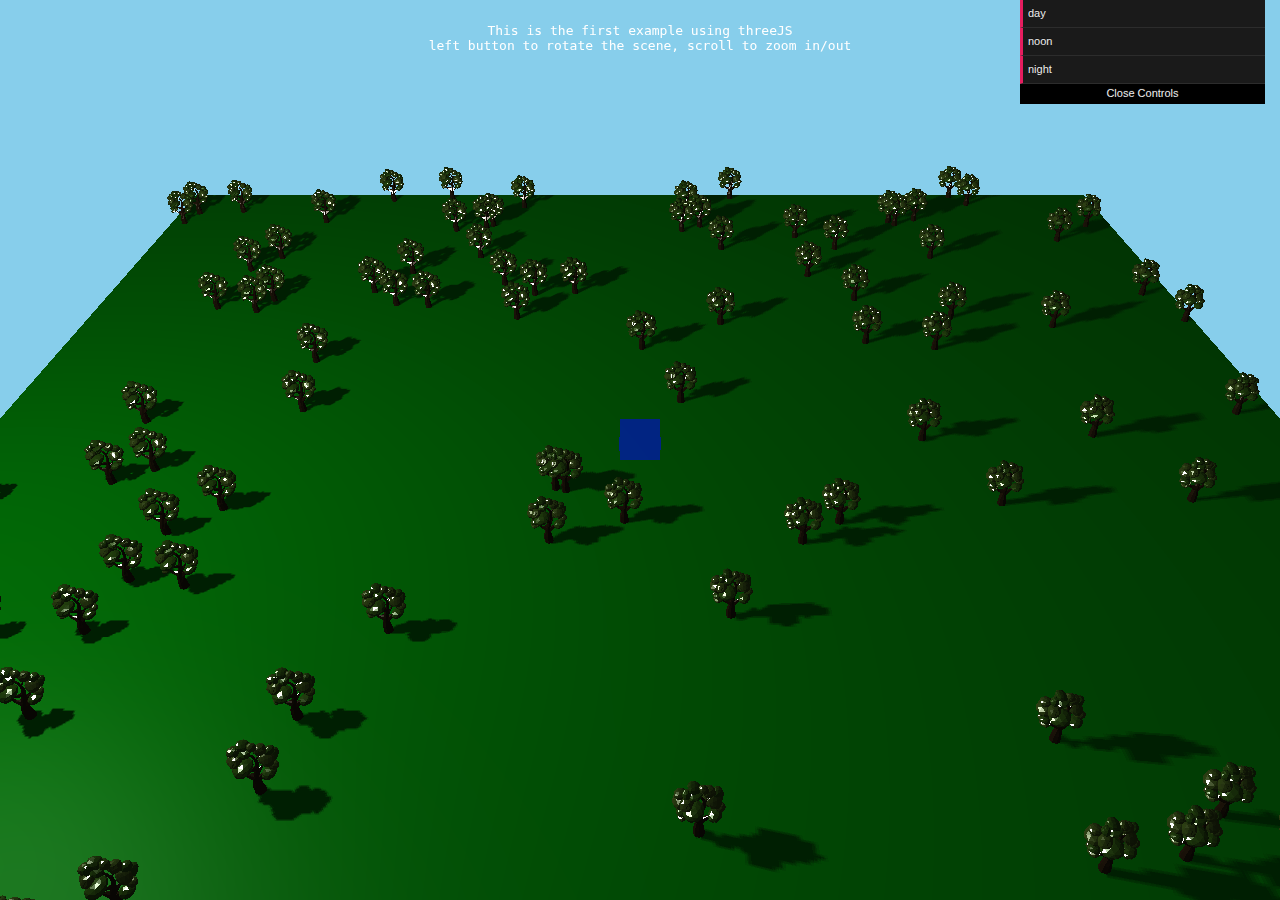
<file: Hai Quy Le/starting_code.html>
<html>
  <head>
    <title>Simple Geometry Test</title>
  </head>

  <style>
  body {margin: 0;}
  canvas {width: 100%; height: 100%;}
  </style>

  <body>
    <!--include the three.js library-->
   <script src="js/three.js"> </script>
   <!--and the trackball code-->
   <script src="js/OrbitControls.js"> </script>
   <!--the model loader-->
   <script src="js/OBJLoader.js"></script>
   <!--the material loader-->
   <script src="js/MTLLoader.js"></script>
   <!--the GUI-->
   <script src="js/dat.gui.min.js"></script>


    <style>
    			body {
    				font-family: Monospace;
    				background-color: #000;
    				color: #fff;
    				margin: 0px;
    				overflow: hidden;
    			}
    			#info {
    				position: absolute;
    				top: 10px;
    				width: 100%;
    				text-align: center;
    			}
    </style>

    <div id="info">
      <p>This is the first example using threeJS<br>
      left button to rotate the scene, scroll to zoom in/out</p>
    </div>
    <script>

    //create the scene
    var scene = new THREE.Scene( );
    scene.background = new THREE.Color('skyblue');
    var ratio = window.innerWidth/window.innerHeight;
    var clock = new THREE.Clock();
    //create the perspective camera
    //for parameters see https://threejs.org/docs/#api/cameras/PerspectiveCamera
    var camera = new THREE.PerspectiveCamera(45,ratio,0.1,1000);

    //set the camera position
    camera.position.set(0,70,100);
    // and the direction
	  camera.lookAt(0,0,1);

    //create the webgl renderer
    var renderer = new THREE.WebGLRenderer( );
    renderer.shadowMap.enabled = true;
    renderer.shadowMap.type = THREE.PCFSoftShadowMap;

    //set the size of the rendering window
    renderer.setSize(window.innerWidth,window.innerHeight);

    //add the renderer to the current document
    document.body.appendChild(renderer.domElement );


  controls = new THREE.OrbitControls( camera, renderer.domElement );

  //final update loop
  var MyUpdateLoop = function ( )
  {
    //call the render with the scene and the camera
    renderer.render(scene,camera);

    controls.update();

    //finally perform a recoursive call to update again
    //this must be called because the mouse change the camera position
    
    requestAnimationFrame(MyUpdateLoop);

  };

  requestAnimationFrame(MyUpdateLoop);


  //this fucntion is called when the window is resized
  var MyResize = function ( )
  {
    var width = window.innerWidth;
    var height = window.innerHeight;
    renderer.setSize(width,height);
    camera.aspect = width/height;
    camera.updateProjectionMatrix();
    renderer.render(scene,camera);
  };

  //link the resize of the window to the update of the camera
  window.addEventListener( 'resize', MyResize);

  var floor = new THREE.BoxGeometry(150, 5, 150);
  var floor2 = new THREE.BoxGeometry(150, 25, 150);
  var box = new THREE.BoxGeometry(4.5, 2.5, 4.5);

  var color = new THREE.Color(0,0,255);
  var material_obj = new THREE.MeshPhongMaterial();
  var material_floor2 = new THREE.MeshPhongMaterial();
  material_floor2.color = new THREE.Color("rgb(160,130,2)");
  material_obj.color = new THREE.Color("rgb(2,153,9)");
  var box_material = new THREE.MeshPhongMaterial({
    color,
    opacity: 0.5,
    transparent: true,
  });
  var cameralight = new THREE.PointLight( new THREE.Color(1,1,1), 0.5 );
  cameralight.position.set(-70, 50, 30);
  var tree_mesh = [];
  var floor_mesh = new THREE.Mesh(floor, material_obj);
  var floor_mesh2 = new THREE.Mesh(floor2, material_floor2);
  var box_mesh = new THREE.Mesh(box, box_material);
  box_mesh.position.y += 1.5;
  floor_mesh.position.y -= 2.5;
  floor_mesh2.position.y -= 17;
  floor_mesh.name = "floor";
  floor_mesh2.name = "floor";
  floor_mesh.receiveShadow = true;
  var wood = 0;

  scene.add(floor_mesh);
  scene.add(floor_mesh2);
  scene.add(box_mesh);


  var loader_house = new THREE.OBJLoader();
  var house_mesh = [];
  var texture_house = new THREE.TextureLoader().load('models/Blksmith.jpg');
  var spring_tree_material = new THREE.MTLLoader();
  

  for (var i = 0; i<100; i++){
      spring_tree_material.load('models/Oak_Tree.mtl', function(material)
  {
    //geometry.material = material_obj;
    material.preload();
    var spring_tree = new THREE.OBJLoader();
    spring_tree.setMaterials(material);
    spring_tree.load('models/Oak_Tree.obj', function(geometry)
  {
    
    geometry.traverse( function ( child ) {

    if ( child instanceof THREE.Mesh ) {

        
        child.position.x = Math.random() * (75 - (-75)) - 75;
        child.position.z = Math.random() * (75 - (-75)) - 75;
        child.castShadow = true;
        child.receiveShadow = false;
        //child.name = i;
    }
    } 
    );
    geometry.name = "tree";
    tree_mesh[i] = geometry;
    //tree_mesh[i].name = i;    
    scene.add(tree_mesh[i]);
    }
  )      
  }
  )
    
  }

  var addHouse = function()
  {
    var i = 0;
    loader_house.load('models/black_smith.obj', function(geometry)
  {
    //geometry.material = material_obj;
    geometry.traverse( function ( child ) {

    if ( child instanceof THREE.Mesh ) {

    child.material.map = texture_house;
    child.name= "medivalhouse";
    child.castShadow = true;
    child.receiveShadow = false;
    child.position = box_mesh.position;
    child.scale.set(2,2,2);
    console.log(child.position);

    }
  } 
  );
    
    house_mesh[i] = geometry;     
    // house_mesh.position.y = 10;
    house_mesh[i].position.x = box_mesh.position.x;
    house_mesh[i].position.y = box_mesh.position.y;
    house_mesh[i].position.z = box_mesh.position.z;
    scene.add(house_mesh[i]);
    i+=1;
  }
  )
  }


  var raycaster = new THREE.Raycaster();
  var selectedObj = false;
  var chosen_Obj;
  function onDocumentMouseDown(event)
  {
    var mouse = new THREE.Vector2;
    mouse.x = (event.clientX/ window.innerWidth) * 2 - 1;
    mouse.y = -(event.clientY/ window.innerHeight) * 2 + 1;
    raycaster.setFromCamera(mouse, camera);
    var intersect = raycaster.intersectObjects(scene.children, true);
    if (intersect.length > 0)
    {
        
      if ((intersect[0].object.name != "floor") && (!selectedObj)){
        chosen_Obj = intersect[0].object;
        console.log("clicked");
        selectedObj = true;
      }
      else if ((intersect[0].object.name == "floor") && (selectedObj)){
        var pos = intersect[0].point;
        console.log("placed");
        chosen_Obj.position.x=pos.x;
        chosen_Obj.position.z=pos.z;
        selectedObj = false;
      }
      
    }
  }
  document.addEventListener('mousedown', onDocumentMouseDown, false)
  ;       
  //console.log(e);

  function handleKeyDown(event)
{
  var delta = clock.getDelta(); // seconds.
	var moveDistance = 2 * delta; // 200 pixels per second
	var rotateAngle = Math.PI / 2 * delta;   // pi/2 radians (90 degrees) per second
	var keyCode = event.which;
  //house_mesh.position.x = box_mesh.position.x;
	if ( keyCode == 77){
    scene.background = new THREE.Color(0,0,0);
  }
  else if ( keyCode == 78){
    scene.background = new THREE.Color('skyblue');
  }
  else if ( keyCode == 67){
    
    if (selectedObj == true && chosen_Obj.parent.name == "tree"){
      scene.remove(chosen_Obj.parent);
      wood += 100;
            
    } 
    console.log("Wood = " + wood);
    selectedObj = false;
  }
  

  if ( keyCode == 65){
    chosen_Obj.parent.position.x -= moveDistance;
    //console.log(box_mesh);
  }
  
	else if ( keyCode == 68 )
  {
    chosen_Obj.parent.position.x += moveDistance;
    console.log("left");
  }
  
	else if ( keyCode == 87 )
  chosen_Obj.parent.position.z -= moveDistance;
	else if ( keyCode == 83 )
  chosen_Obj.parent.position.z += moveDistance;

  else if ( keyCode == 13){
 
 //console.log(box_mesh.position);
  if (wood >= 500){
    addHouse();
    wood -= 500;
  }
  else{
    console.log("Not enough wood!!!");
  }
 
  //console.log(house_mesh.position);
 //house_mesh.position.x = box_mesh.position.x;
}
		
}

window.addEventListener( 'keydown', handleKeyDown, false);

function buildGui() {
       gui = new dat.GUI();
       var sun = { day:function(){ cameralight.position.set(-70, 50, 30);
                  scene.background = new THREE.Color('skyblue'); }};
       var sun1 = { noon:function(){ cameralight.position.set(0, 50, 70);
                  scene.background = new THREE.Color('burlywood'); }};
       var sun2 = { night:function(){ cameralight.position.set(150, 50, -30);
                  scene.background = new THREE.Color('black'); }};
       
       gui.add(sun,'day');
       gui.add(sun1,'noon');
       gui.add(sun2,'night');
       gui.open();
     }

buildGui();


    //lighting
    //basic light from camera towards the scene
    
    cameralight.castShadow = true;
    cameralight.shadow.mapSize.width = 512; // default
    cameralight.shadow.mapSize.height = 512; // default
    cameralight.shadow.camera.near = 0.5; // default
    cameralight.shadow.camera.far = 500; // default
    scene.add(cameralight);
    //camera.add( cameralight );
    scene.add(camera);
    var ambientlight = new THREE.AmbientLight(new THREE.Color(1,1,1),0.2);
    scene.add(ambientlight);

    </script>
  </body>
</html>
</file>
